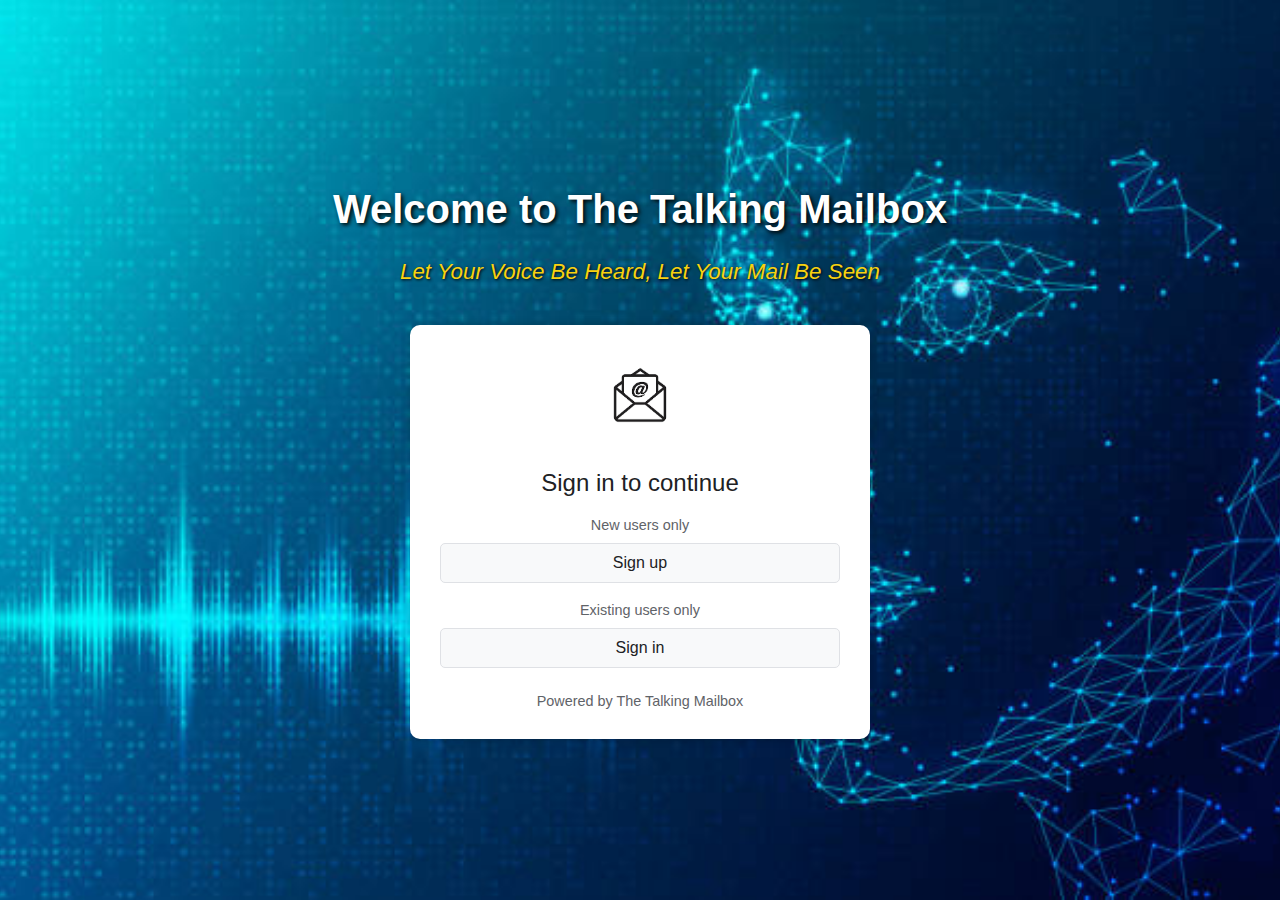
<file: voice based email system/frontend/index.html>
<!DOCTYPE html>
<html lang="en">
<head>
    <meta charset="UTF-8">
    <meta name="viewport" content="width=device-width, initial-scale=1.0">
    <title>The Talking Mailbox</title>
    <link rel="stylesheet" href="style.css">
</head>
<body onclick="startVoicePrompt()">
    <div class="container">
        <h1>Welcome to The Talking Mailbox</h1>
        <p class="tagline">Let Your Voice Be Heard, Let Your Mail Be Seen</p>
    </div>
    <div class="auth-box">
        <img src="../assets/mail_icon.png" alt="Mail Icon">
        <h2>Sign in to continue</h2>
        <div class="options">
            <p class="info-text">New users only</p>
            <button onclick="verifyChoice('Sign Up')">Sign up</button>
            <p class="info-text">Existing users only</p>
            <button onclick="verifyChoice('Sign In')">Sign in</button>
        </div>
        <div class="footer">Powered by The Talking Mailbox</div>
    </div>
    <script src="script.js"></script>
</body>
</html>
</file>
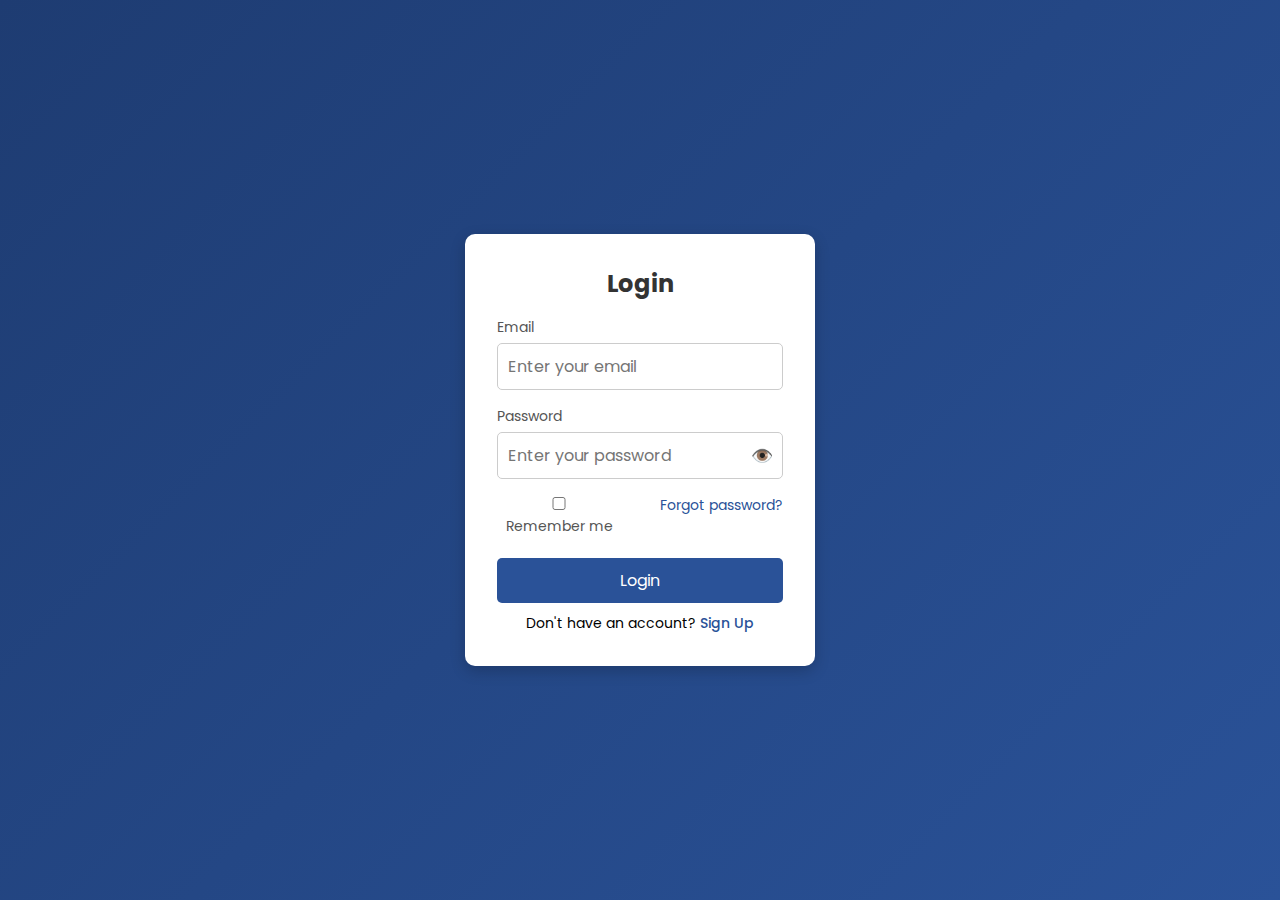
<file: voice based email system/frontend/login.html>
<!DOCTYPE html>
<html lang="en">
<head>
    <meta charset="UTF-8">
    <meta name="viewport" content="width=device-width, initial-scale=1.0">
    <title>Login Page</title>
    <link rel="stylesheet" href="styles.css">
</head>
<body>
    <div class="login-container">
        <h2>Login</h2>
        <form action="#" method="POST">
            <div class="input-group">
                <label for="email">Email</label>
                <input type="email" id="email" placeholder="Enter your email" required>
            </div>

            <div class="input-group">
                <label for="password">Password</label>
                <div class="password-wrapper">
                    <input type="password" id="password" placeholder="Enter your password" required>
                    <span class="toggle-password" onclick="togglePassword()">👁️</span>
                </div>
            </div>

            <div class="remember-forgot">
                <label><input type="checkbox"> Remember me</label>
                <a href="#">Forgot password?</a>
            </div>

            <button type="submit" class="login-btn">Login</button>

            <p class="signup-link">Don't have an account? <a href="#">Sign Up</a></p>
        </form>
    </div>

    <script>
        function togglePassword() {
            var passwordInput = document.getElementById("password");
            if (passwordInput.type === "password") {
                passwordInput.type = "text";
            } else {
                passwordInput.type = "password";
            }
        }
    </script>
</body>
</html>
</file>
<file: voice based email system/frontend/style.css>
body {
    background-image: url('../assets/Homepage.jpg');
    background-size: cover;
    background-position: center;
    font-family: Arial, sans-serif;
    color: #202124;
    display: flex;
    flex-direction: column;
    align-items: center;
    justify-content: center;
    height: 100vh;
    margin: 0;
}

.container {
    text-align: center;
    margin-bottom: 20px;
}

h1 {
    font-size: 2.5em;
    color: white;
    text-shadow: 2px 2px 4px black;
}

.tagline {
    font-size: 1.4em;
    font-style: italic;
    color: #f8d210;
    text-shadow: 1px 1px 3px black;
    margin-bottom: 20px;
}

.auth-box {
    width: 400px;
    padding: 30px;
    background: white;
    box-shadow: 0px 0px 10px rgba(0, 0, 0, 0.2);
    border-radius: 10px;
    text-align: center;
}

.auth-box img {
    width: 80px;
    margin-bottom: 10px;
}

.auth-box h2 {
    font-size: 1.5em;
    font-weight: normal;
    color: #202124;
}

.options {
    margin-top: 20px;
}

.info-text {
    font-size: 0.9em;
    color: #5f6368;
    margin-bottom: 5px;
}

button {
    padding: 10px;
    font-size: 1em;
    margin: 5px 0;
    cursor: pointer;
    border: 1px solid #dfe1e5;
    border-radius: 5px;
    background-color: #f8f9fa;
    color: #202124;
    width: 100%;
    transition: 0.3s;
}

button:hover {
    background-color: #e8eaed;
}

.footer {
    margin-top: 20px;
    font-size: 0.9em;
    color: #5f6368;
}
</file>
<file: voice based email system/frontend/styles.css>
/* Google Font */
@import url('https://fonts.googleapis.com/css2?family=Poppins:wght@300;400;500;600&display=swap');

* {
    margin: 0;
    padding: 0;
    box-sizing: border-box;
    font-family: 'Poppins', sans-serif;
}

body {
    display: flex;
    justify-content: center;
    align-items: center;
    height: 100vh;
    background: linear-gradient(135deg, #1e3c72, #2a5298);
}

.login-container {
    background: white;
    padding: 2rem;
    width: 350px;
    border-radius: 10px;
    box-shadow: 0px 5px 15px rgba(0, 0, 0, 0.2);
    text-align: center;
}

h2 {
    margin-bottom: 1rem;
    color: #333;
}

.input-group {
    margin-bottom: 1rem;
    text-align: left;
}

label {
    display: block;
    font-size: 14px;
    margin-bottom: 5px;
    color: #555;
}

input {
    width: 100%;
    padding: 10px;
    border: 1px solid #ccc;
    border-radius: 5px;
    font-size: 16px;
    outline: none;
}

input:focus {
    border-color: #2a5298;
}

.password-wrapper {
    display: flex;
    align-items: center;
    position: relative;
}

.password-wrapper input {
    padding-right: 40px;
}

.toggle-password {
    position: absolute;
    right: 10px;
    cursor: pointer;
    font-size: 18px;
}

.remember-forgot {
    display: flex;
    justify-content: space-between;
    font-size: 14px;
    margin-bottom: 1rem;
}

.remember-forgot a {
    text-decoration: none;
    color: #2a5298;
}

.remember-forgot a:hover {
    text-decoration: underline;
}

.login-btn {
    width: 100%;
    padding: 10px;
    border: none;
    border-radius: 5px;
    background: #2a5298;
    color: white;
    font-size: 16px;
    cursor: pointer;
    transition: 0.3s;
}

.login-btn:hover {
    background: #1e3c72;
}

.signup-link {
    margin-top: 10px;
    font-size: 14px;
}

.signup-link a {
    text-decoration: none;
    color: #2a5298;
    font-weight: 500;
}

.signup-link a:hover {
    text-decoration: underline;
}
</file>
